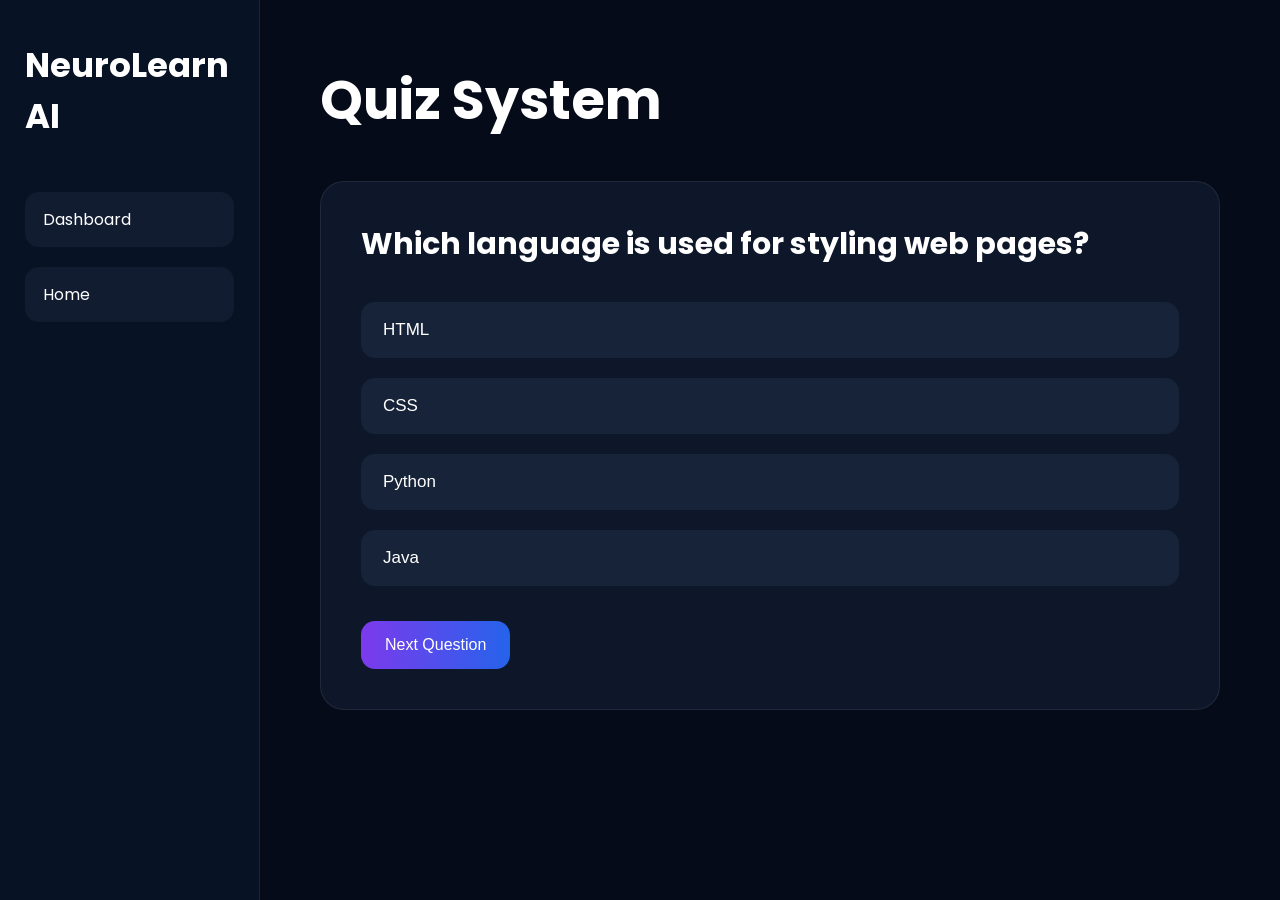
<file: quiz.html>
<!DOCTYPE html>
<html lang="en">

<head>

  <meta charset="UTF-8">

  <meta name="viewport"
    content="width=device-width, initial-scale=1.0">

  <title>
    Quiz | NeuroLearn AI
  </title>

  <!-- Google Font -->

  <link rel="preconnect"
    href="https://fonts.googleapis.com">

  <link rel="preconnect"
    href="https://fonts.gstatic.com"
    crossorigin>

  <link href=
"https://fonts.googleapis.com/css2?family=Poppins:wght@300;400;500;600;700&display=swap"
    rel="stylesheet">

  <!-- CSS -->

  <link rel="stylesheet"
    href="css/quiz.css">

</head>

<body>

  <div class="quiz-layout">

    <!-- ================= SIDEBAR ================= -->

    <aside class="sidebar">

      <h2>
        NeuroLearn AI
      </h2>

      <ul>

        <li>
          <a href="dashboard.html">
            Dashboard
          </a>
        </li>

        <li>
          <a href="index.html">
            Home
          </a>
        </li>

      </ul>

    </aside>

    <!-- ================= MAIN CONTENT ================= -->

    <main class="quiz-content">

      <h1>
        Quiz System
      </h1>

      <!-- QUIZ BOX -->

      <div class="quiz-box">

        <h2 id="question">
          Loading Question...
        </h2>

        <div id="answers"
          class="answers">

        </div>

        <button id="nextBtn"
          class="next-btn">

          Next Question

        </button>

      </div>

      <!-- RESULT BOX -->

      <div class="result-box"
        id="resultBox"
        style="display:none;">

        <h2 id="scoreText">

        </h2>

        <div class="action-buttons">

          <a href="dashboard.html">

            <button>
              Back to Dashboard
            </button>

          </a>

          <a href="index.html">

            <button>
              Go to Home
            </button>

          </a>

        </div>

      </div>

    </main>

  </div>

  <!-- JS -->

  <script type="module"
    src="js/quiz.js"></script>

</body>

</html>
</file>
<file: css/quiz.css>
/* =========================
   RESET
========================= */

*{
  margin:0;
  padding:0;
  box-sizing:border-box;
}

/* =========================
   BODY
========================= */

body{
  font-family:'Poppins',sans-serif;
  background:#050b18;
  color:white;
}

/* =========================
   LAYOUT
========================= */

.quiz-layout{
  display:flex;
  min-height:100vh;
}

/* =========================
   SIDEBAR
========================= */

.sidebar{
  width:260px;
  background:#081225;
  padding:40px 25px;

  border-right:
  1px solid rgba(255,255,255,0.08);

  position:fixed;
  left:0;
  top:0;

  height:100vh;
}

.sidebar h2{
  font-size:34px;
  margin-bottom:50px;
}

.sidebar ul{
  list-style:none;
}

.sidebar ul li{
  margin-bottom:20px;
}

.sidebar ul li a{
  display:block;

  padding:15px 18px;

  border-radius:14px;

  background:#111c31;

  color:white;

  text-decoration:none;

  transition:0.3s;
}

.sidebar ul li a:hover{
  background:
  linear-gradient(to right,#7c3aed,#2563eb);

  transform:translateX(5px);
}

/* =========================
   MAIN CONTENT
========================= */

.quiz-content{
  margin-left:260px;

  width:100%;

  padding:60px;
}

.quiz-content h1{
  font-size:54px;
  margin-bottom:40px;
}

/* =========================
   QUIZ BOX
========================= */

.quiz-box{
  background:#0d1729;

  padding:40px;

  border-radius:24px;

  border:
  1px solid rgba(255,255,255,0.08);

  max-width:900px;
}

#question{
  font-size:30px;

  margin-bottom:35px;

  line-height:1.5;
}

/* =========================
   ANSWERS
========================= */

.answers{
  display:flex;
  flex-direction:column;

  gap:20px;
}

.answer-btn{
  background:#162338;

  color:white;

  border:none;

  padding:18px 22px;

  border-radius:14px;

  cursor:pointer;

  text-align:left;

  font-size:17px;

  transition:0.3s;
}

.answer-btn:hover{
  background:
  linear-gradient(to right,#7c3aed,#2563eb);

  transform:translateY(-3px);
}

/* =========================
   NEXT BUTTON
========================= */

.next-btn{
  margin-top:35px;

  background:
  linear-gradient(to right,#7c3aed,#2563eb);

  border:none;

  color:white;

  padding:15px 24px;

  border-radius:14px;

  cursor:pointer;

  font-size:16px;

  transition:0.3s;
}

.next-btn:hover{
  transform:translateY(-3px);
}

/* =========================
   RESULT BOX
========================= */

.result-box{
  margin-top:40px;

  background:#0d1729;

  padding:40px;

  border-radius:24px;

  max-width:900px;
}

.result-box h2{
  font-size:42px;
  margin-bottom:30px;
}

/* =========================
   ACTION BUTTONS
========================= */

.action-buttons{
  display:flex;
  gap:20px;
}

.action-buttons button{
  background:
  linear-gradient(to right,#7c3aed,#2563eb);

  border:none;

  color:white;

  padding:15px 22px;

  border-radius:12px;

  cursor:pointer;

  font-size:16px;
}

/* =========================
   RESPONSIVE
========================= */

@media(max-width:768px){

  .quiz-layout{
    flex-direction:column;
  }

  .sidebar{
    position:relative;

    width:100%;
    height:auto;
  }

  .quiz-content{
    margin-left:0;

    padding:30px 20px;
  }

  .quiz-content h1{
    font-size:38px;
  }

  #question{
    font-size:24px;
  }

  .action-buttons{
    flex-direction:column;
  }

}
</file>
